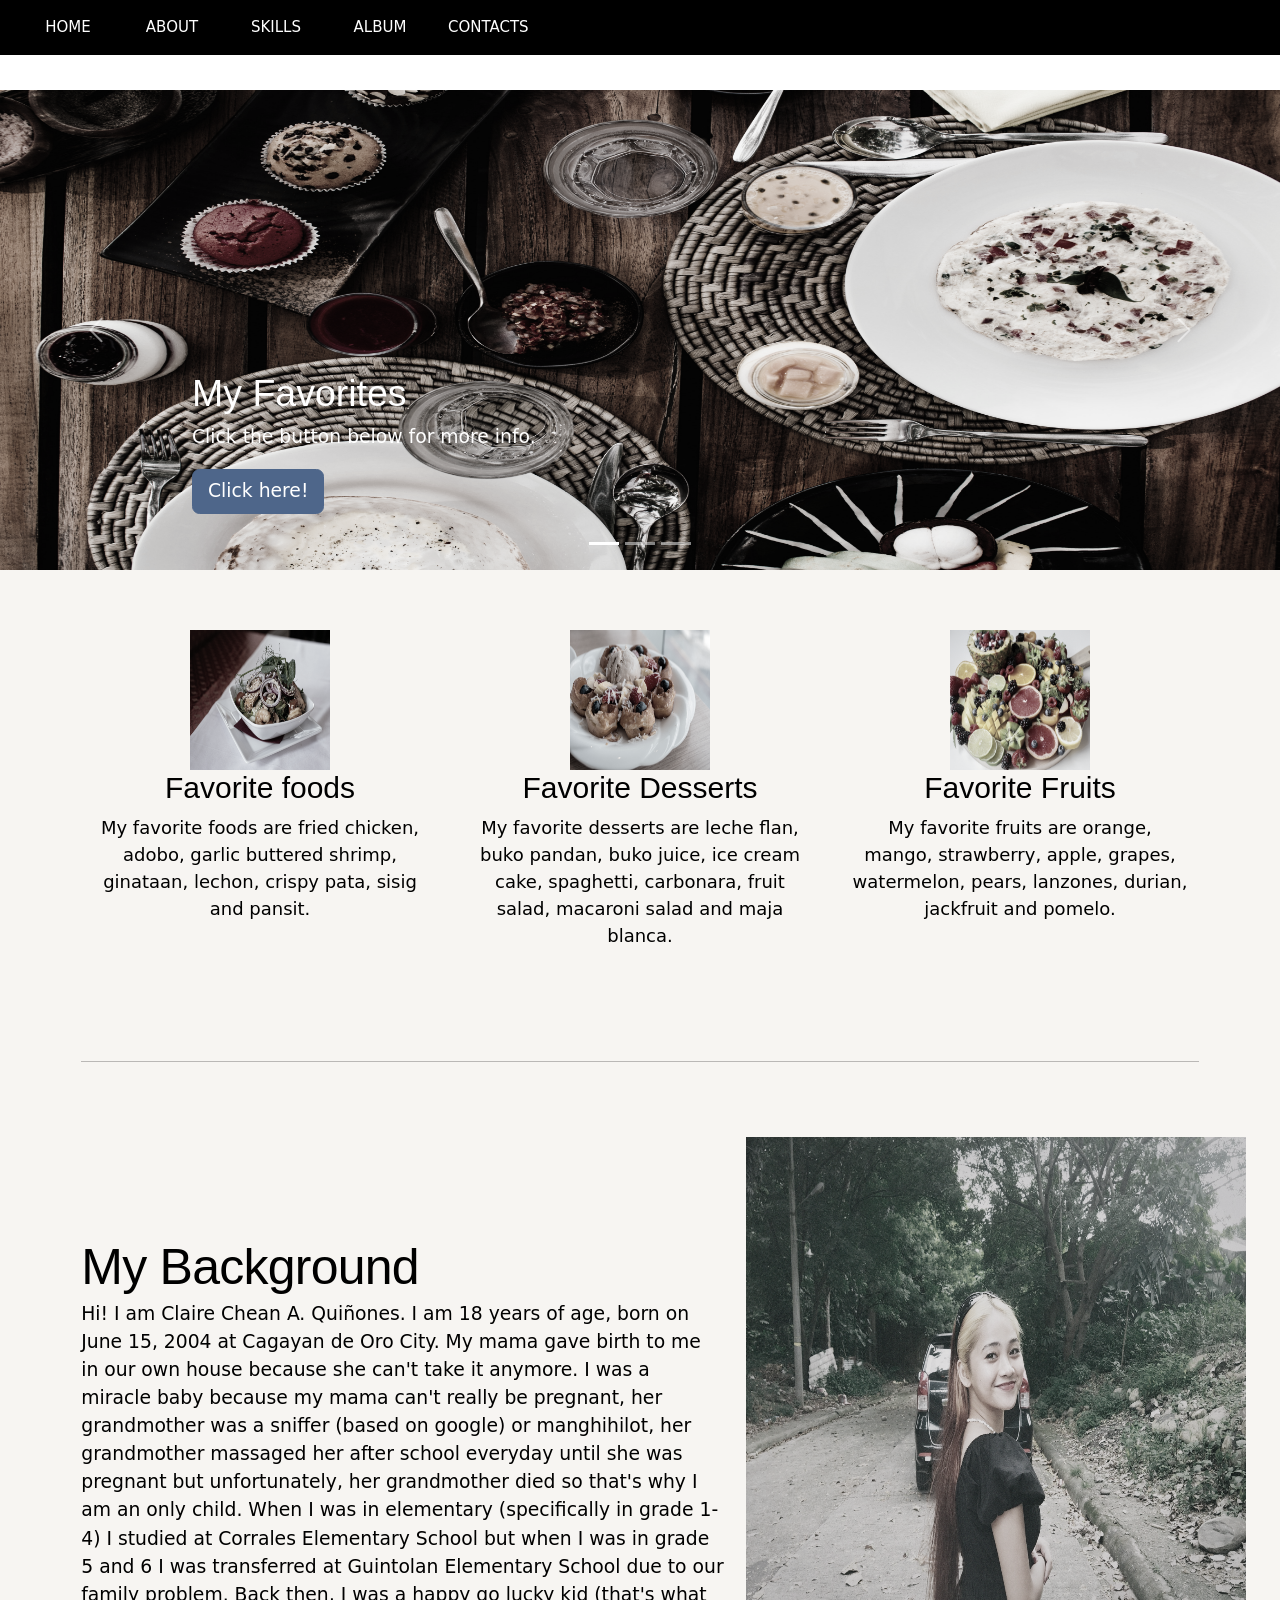
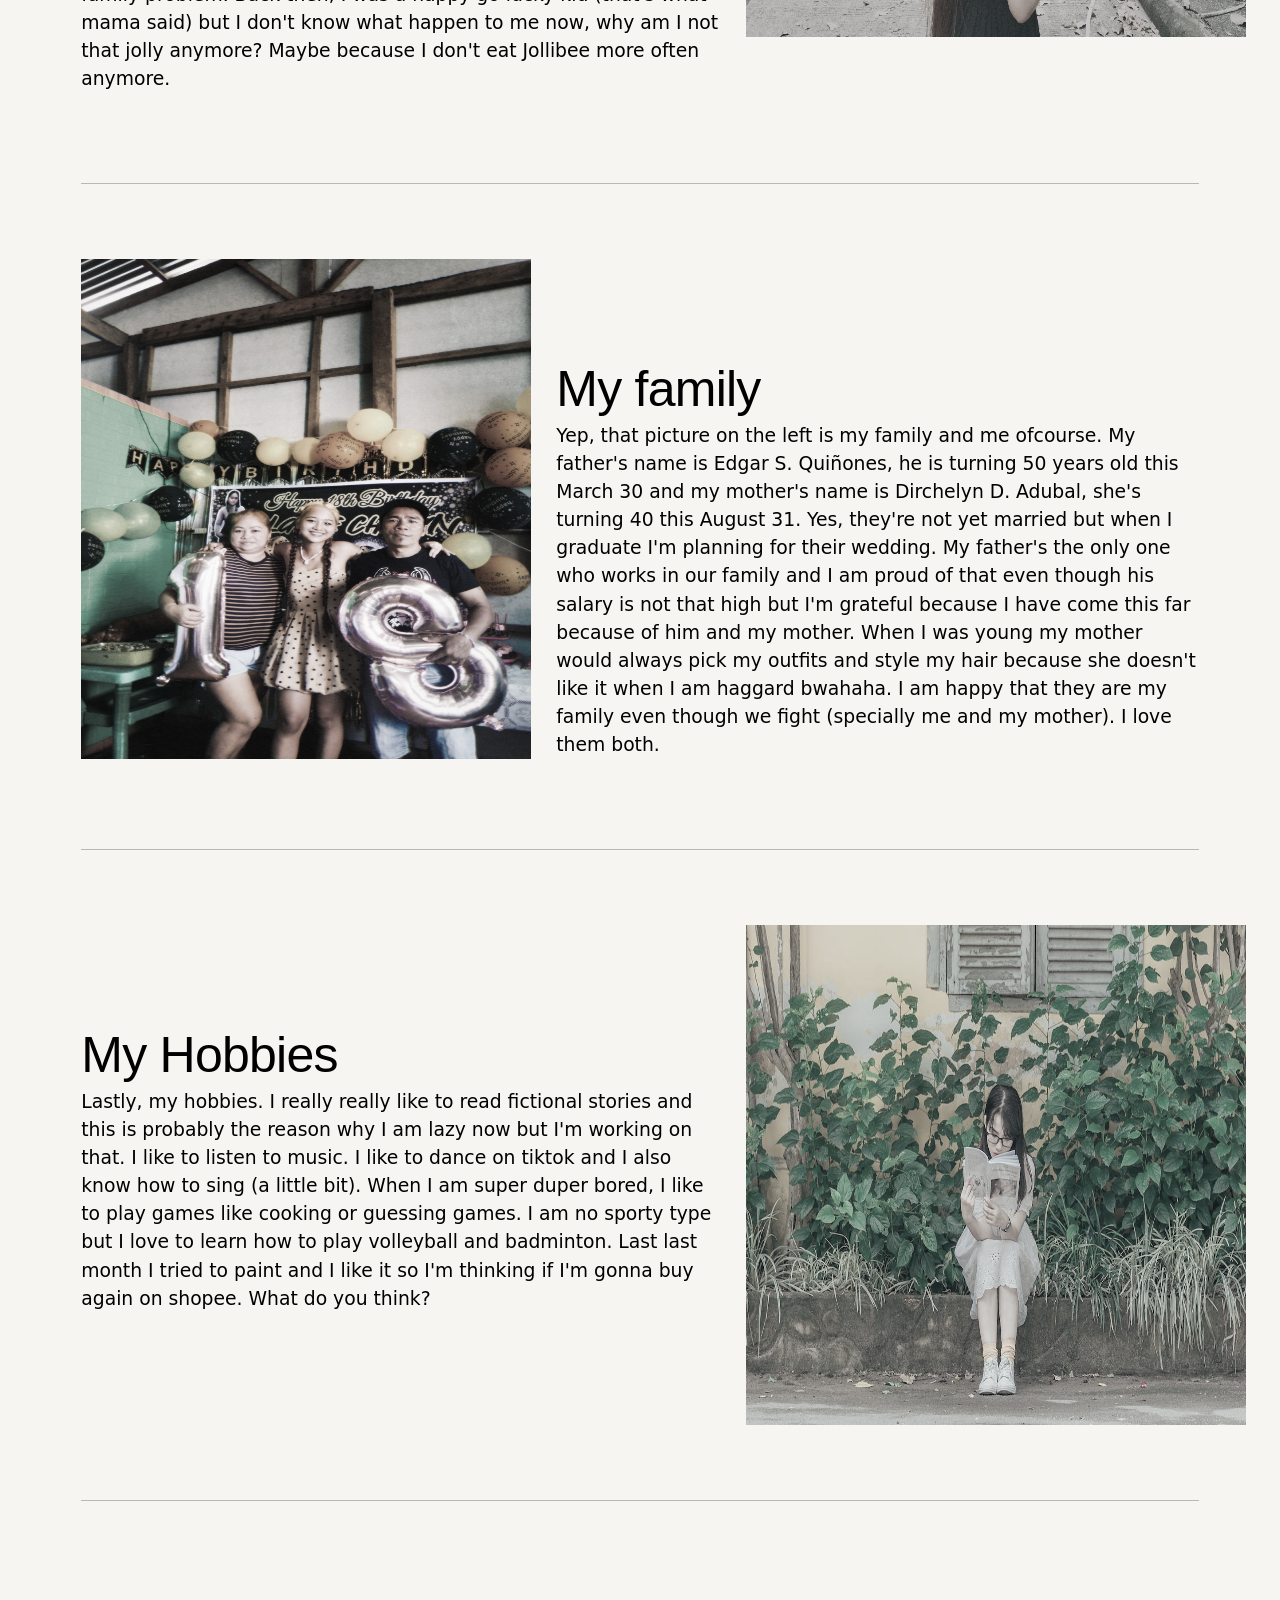
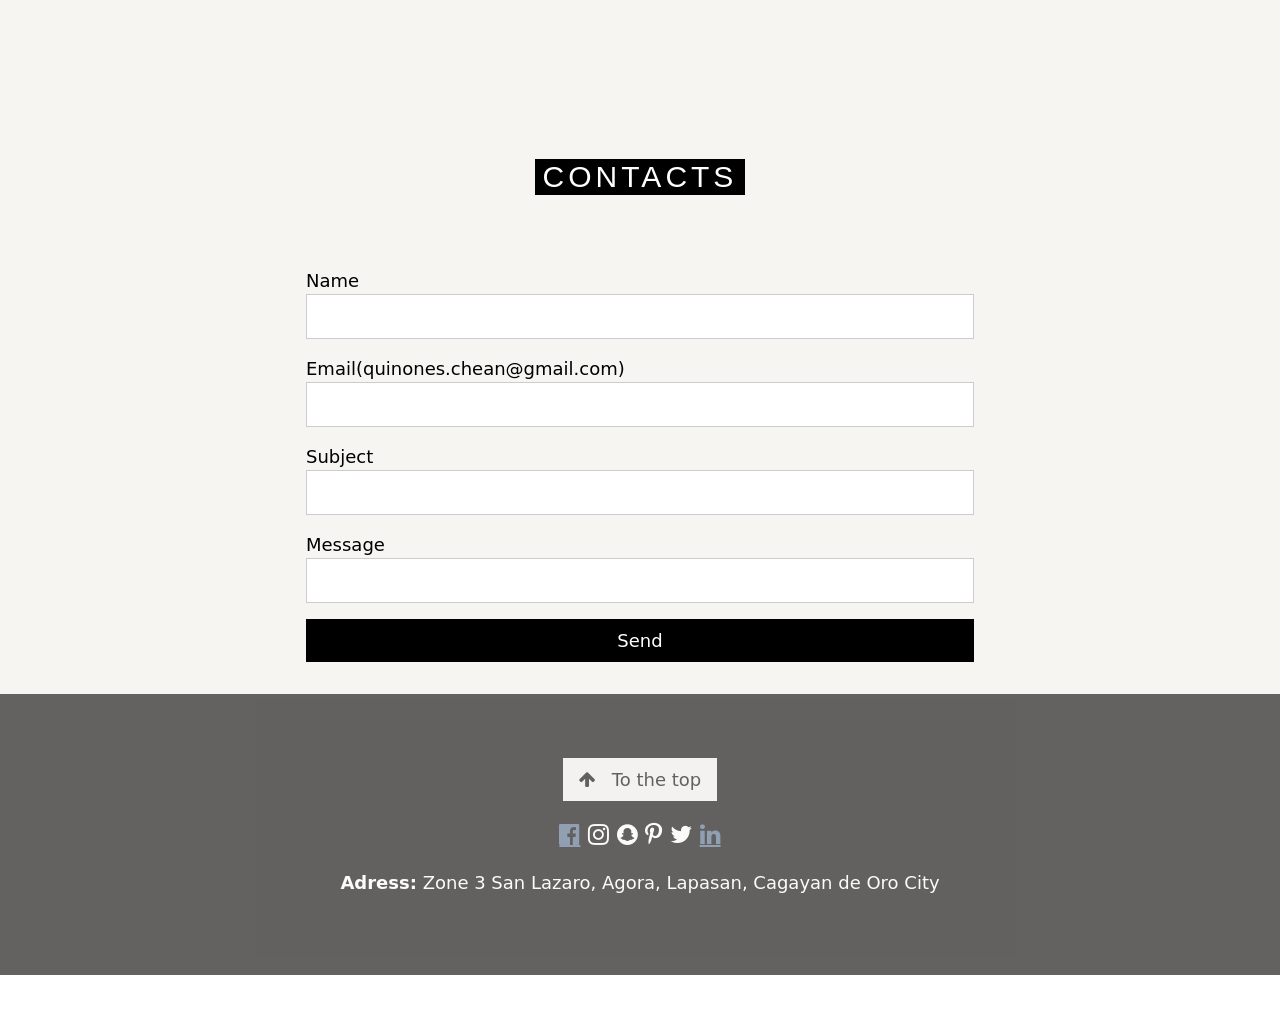
<file: web-pages/about.html>
<!DOCTYPE html>
<html lang="en">
<head>
    <meta charset="UTF-8">
    <meta http-equiv="X-UA-Compatible" content="IE=edge">
    <meta name="viewport" content="width=device-width, initial-scale=1.0">
    <title>Claire Chean's Personal Website</title>
     <link rel="stylesheet" href="https://www.w3schools.com/w3css/4/w3.css">
     <link rel="stylesheet" href="https://fonts.googleapis.com/css?family=Inconsolata">
     <link rel="icon" type="image/jpg" href="img/1.jpg"> 
     <link rel="stylesheet" href="../assets/css/about.css">
     <link rel="shortcut icon" href="../assets/images/favicon.ico" >
     <link href="https://cdn.jsdelivr.net/npm/bootstrap@5.3.0-alpha1/dist/css/bootstrap.min.css" rel="stylesheet" integrity="sha384-GLhlTQ8iRABdZLl6O3oVMWSktQOp6b7In1Zl3/Jr59b6EGGoI1aFkw7cmDA6j6gD" crossorigin="anonymous">
     <script src="https://cdn.jsdelivr.net/npm/bootstrap@5.3.0-alpha1/dist/js/bootstrap.bundle.min.js" integrity="sha384-w76AqPfDkMBDXo30jS1Sgez6pr3x5MlQ1ZAGC+nuZB+EYdgRZgiwxhTBTkF7CXvN" crossorigin="anonymous"></script>
</head>

<body>
  <header>
    <div class="w3-top">
      <div class="w3-top w3-padding w3-black">
        <div class="w3-col s1">
          <a href="../index.html" class="w3-button w3-block w3-black">HOME</a>
        </div>
        <div class="w3-col s1">
          <a href="../web-pages/about.html" class="w3-button w3-block w3-black">ABOUT</a>
        </div>
        <div class="w3-col s1">
          <a href="..//web-pages/skills.html" class="w3-button w3-block w3-black">SKILLS</a>
        </div>
        <div class="w3-col s1">
          <a href="../web-pages/album.html" class="w3-button w3-block w3-black">ALBUM</a>
        </div>
        <div class="w3-col s1">
          <a href="../web-pages/contacts.html" class="w3-button w3-block w3-black">CONTACTS</a>
        </div>
      </div>
    </div>  
    <section class="banner">
        <div class="container">
          <br><br>
        </div>
    </section>
</header>

   <!-- Add a background color and large text to the whole page -->
   <div class="w3-sand w3-grayscale w3-large">
  
    <main>

      <div id="myCarousel" class="carousel slide" data-bs-ride="carousel">
        <div class="carousel-indicators">
          <button type="button" data-bs-target="#myCarousel" data-bs-slide-to="0" class="active" aria-current="true" aria-label="Slide 1"></button>
          <button type="button" data-bs-target="#myCarousel" data-bs-slide-to="1" aria-label="Slide 2"></button>
          <button type="button" data-bs-target="#myCarousel" data-bs-slide-to="2" aria-label="Slide 3"></button>
        </div>
        <div class="carousel-inner">
          <div class="carousel-item active">
            <img src="../assets/images/favorites.jpg" width="100%" height="100%" xmlns="http://www.w3.org/2000/svg" aria-hidden="true" preserveAspectRatio="xMidYMid slice" focusable="false"><rect width="100%" height="100%" fill="#777"/></svg>
            <div class="container">
              <div class="carousel-caption text-start">
                <h1>My Favorites</h1>
                <p>Click the button below for more info.</p>
                <p><a class="btn btn-lg btn-primary" href="../web-pages/about.html" target="_top">Click here!</a></p>
              </div>
            </div>
          </div>
          <div class="carousel-item">
            <img src="../assets/images/about.jpg" width="100%" height="100%" xmlns="http://www.w3.org/2000/svg" aria-hidden="true" preserveAspectRatio="xMidYMid slice" focusable="false"><rect width="100%" height="100%" fill="#777"/></svg>
            <div class="container">
              <div class="carousel-caption">
                <h1>Myself</h1>
                <p>Click the button below to know more about myself.</p>
                <p><a class="btn btn-lg btn-primary" href="../web-pages/about.html" target="_self">Learn more</a></p>
              </div>
            </div>
          </div>
          <div class="carousel-item">
            <img src="../assets/images/my family.jpg" width="100%" height="100%" xmlns="http://www.w3.org/2000/svg" aria-hidden="true" preserveAspectRatio="xMidYMid slice" focusable="false"><rect width="100%" height="100%" fill="#777"/></svg>
            <div class="container">
              <div class="carousel-caption text-end">
                <h1>My family.</h1>
                <p>Click button below to see my family!</p>
                <p><a class="btn btn-lg btn-primary" href="../web-pages/about.html" target="_parent">Here!</a></p>
              </div>
            </div>
          </div>
      </div>
        <button class="carousel-control-prev" type="button" data-bs-target="#myCarousel" data-bs-slide="prev">
          <span class="carousel-control-prev-icon" aria-hidden="true"></span>
          <span class="visually-hidden">Previous</span>
        </button>
        <button class="carousel-control-next" type="button" data-bs-target="#myCarousel" data-bs-slide="next">
          <span class="carousel-control-next-icon" aria-hidden="true"></span>
          <span class="visually-hidden">Next</span>
        </button>
      </div>
    
    
      <!-- Marketing messaging and featurettes
      ================================================== -->
      <!-- Wrap the rest of the page in another container to center all the content. -->
    
      <div class="container marketing">
    
        <!-- Three columns of text below the carousel -->
        <div class="row">
          <div class="col-lg-4">
            <img src="../assets/images/fav.foods.jpg" width="140" height="140" xmlns="http://www.w3.org/2000/svg" role="img" aria-label="Placeholder: 140x140" preserveAspectRatio="xMidYMid slice" focusable="false"><title>Placeholder</title><rect width="100%" height="100%" fill="#777"/><text x="50%" y="50%" fill="#777" dy=".3em"></text></svg>
            <h2 class="fw-normal">Favorite foods</h2>
            <p>My favorite foods are fried chicken, adobo, garlic buttered shrimp, ginataan, lechon, crispy pata, sisig and pansit.</p>
          </div><!-- /.col-lg-4 -->
          <div class="col-lg-4">
            <img src="../assets/images/fav.desserts.jpg" width="140" height="140" xmlns="http://www.w3.org/2000/svg" role="img" aria-label="Placeholder: 140x140" preserveAspectRatio="xMidYMid slice" focusable="false"><title>Placeholder</title><rect width="100%" height="100%" fill="#777"/><text x="50%" y="50%" fill="#777" dy=".3em"></text></svg>
            <h2 class="fw-normal">Favorite Desserts</h2>
            <p>My favorite desserts are leche flan, buko pandan, buko juice, ice cream cake, spaghetti, carbonara, fruit salad, macaroni salad and maja blanca.</p>
          </div><!-- /.col-lg-4 -->
          <div class="col-lg-4">
            <img src="../assets/images/fav.fruits.jpg" width="140" height="140" xmlns="http://www.w3.org/2000/svg" role="img" aria-label="Placeholder: 140x140" preserveAspectRatio="xMidYMid slice" focusable="false"><title>Placeholder</title><rect width="100%" height="100%" fill="#777"/><text x="50%" y="50%" fill="#777" dy=".3em"></text></svg>
            <h2 class="fw-normal">Favorite Fruits</h2>
            <p>My favorite fruits are orange, mango, strawberry, apple, grapes, watermelon, pears, lanzones, durian, jackfruit and pomelo.</p>
          </div><!-- /.col-lg-4 -->
        </div><!-- /.row -->
    
  
      <!-- START THE FEATURETTES -->
  
      <hr class="featurette-divider">
  
      <div class="row featurette">
        <div class="col-md-7">
          <h2 class="featurette-heading fw-normal lh-1">My Background</h2>
          <p class="lead">Hi! I am Claire Chean A. Quiñones. I am 18 years of age, born on June 15, 2004 at Cagayan de Oro City. My mama gave birth to me in our own house because she can't take it anymore. I was a miracle baby because my mama can't really be pregnant, her grandmother was a sniffer (based on google) or manghihilot, her grandmother massaged her after school everyday until she was pregnant but unfortunately, her grandmother died so that's why I am an only child. When I was in elementary (specifically in grade 1-4) I studied at Corrales Elementary School but when I was in grade 5 and 6 I was transferred at Guintolan Elementary School due to our family problem. Back then, I was a happy go lucky kid (that's what mama said) but I don't know what happen to me now, why am I not that jolly anymore? Maybe because I don't eat Jollibee more often anymore.</p>
        </div>
        <div class="col-md-5">
          <img src="../assets/images/about.jpg"  width="500" height="500" xmlns="http://www.w3.org/2000/svg" role="img" aria-label="Placeholder: 500x500" preserveAspectRatio="xMidYMid slice" focusable="false"><title>Placeholder</title><rect width="100%" height="100%" fill="#eee"/><text x="50%" y="50%" fill="#aaa" dy=".3em"></text></svg>
        </div>
      </div>
  
      <hr class="featurette-divider">
  
      <div class="row featurette">
        <div class="col-md-7 order-md-2">
          <h2 class="featurette-heading fw-normal lh-1">My family</h2>
          <p class="lead">Yep, that picture on the left is my family and me ofcourse. My father's name is Edgar S. Quiñones, he is turning 50 years old this March 30 and my mother's name is Dirchelyn D. Adubal, she's turning 40 this August 31. Yes, they're not yet married but when I graduate I'm planning for their wedding. My father's the only one who works in our family and I am proud of that even though his salary is not that high but I'm grateful because I have come this far because of him and my mother. When I was young my mother would always pick my outfits and style my hair because she doesn't like it when I am haggard bwahaha. I am happy that they are my family even though we fight (specially me and my mother). I love them both. </p>
        </div>
        <div class="col-md-5 order-md-1">
          <img src="../assets/images/about-5.jpg"  width="450" height="500" > <title>Placeholder</title><rect width="100%" height="100%" fill="#eee"/><text x="50%" y="50%" fill="#aaa" dy=".3em"></text></svg>
        </div>
      </div>
  
      <hr class="featurette-divider">
  
      <div class="row featurette">
        <div class="col-md-7">
          <h2 class="featurette-heading fw-normal lh-1">My Hobbies</h2>
          <p class="lead">Lastly, my hobbies. I really really like to read fictional stories and this is probably the reason why I am lazy now but I'm working on that. I like to listen to music. I like to dance on tiktok and I also know how to sing (a little bit). When I am super duper bored, I like to play games like cooking or guessing games. I am no sporty type but I love to learn how to play volleyball and badminton. Last last month I tried to paint and I like it so I'm thinking if I'm gonna buy again on shopee. What do you think?</p>
        </div>
        <div class="col-md-5">
          <img src="../assets/images/hobby.jpeg" width="500" height="500" xmlns="http://www.w3.org/2000/svg" role="img" aria-label="Placeholder: 500x500" preserveAspectRatio="xMidYMid slice" focusable="false"><title>Placeholder</title><rect width="100%" height="100%" fill="#eee"/><text x="50%" y="50%" fill="#aaa" dy=".3em"></text></svg>
        </div>
      </div>
  
      <hr class="featurette-divider">
  
      <!-- /END THE FEATURETTES -->
  
    </div><!-- /.container -->

  <!-- Contact/Area Container -->
<div class="w3-container" id="where" style="padding-bottom:32px;">
    <div class="w3-content" style="max-width:700px">
  <br><br><br><br><br>
      <h2 class="w3-center w3-padding-48"><span class="w3-tag w3-wide">CONTACTS</span></h2>
      
      <form class="w3-container" action="/action_page.php" target="_blank">
      <div class="w3-section">
        <label>Name</label>
        <input class="w3-input w3-border w3-hover-border-black" style="width:100%;" type="text" name="Name" required>
      </div>
      <div class="w3-section">
        <label>Email(quinones.chean@gmail.com)</label>
        <input class="w3-input w3-border w3-hover-border-black" style="width:100%;" type="text" name="Email" required>
      </div>
      <div class="w3-section">
        <label>Subject</label>
        <input class="w3-input w3-border w3-hover-border-black" style="width:100%;" name="Subject" required>
      </div>
      <div class="w3-section">
        <label>Message</label>
        <input class="w3-input w3-border w3-hover-border-black" style="width:100%;" name="Message" required>
      </div>
      <button type="submit" class="w3-button w3-block w3-black">Send</button>
    </form>
    </div>
  </div>
  
  
  <!-- footer -->
  <link rel="stylesheet" href="https://cdnjs.cloudflare.com/ajax/libs/font-awesome/4.7.0/css/font-awesome.min.css"> 
  
  <footer class="w3-center w3-black w3-padding-64 w3-opacity w3-hover-opacity-off">
    <a href="../web-pages/about.html" class="w3-button w3-light-grey"><i class="fa fa-arrow-up w3-margin-right"></i>To the top</a>
    <div class="w3-xlarge w3-section">
     <a href="https://www.facebook.com/claire.chean.9" class="fa fa-facebook-official w3-hover-opacity"></i></a>
      <i class="fa fa-instagram w3-hover-opacity"></i>
      <i class="fa fa-snapchat w3-hover-opacity"></i>
      <i class="fa fa-pinterest-p w3-hover-opacity"></i>
      <i class="fa fa-twitter w3-hover-opacity"></i>
      <a href="https://www.youtube.com/watch?v=1P5yyeeYF9o" class="fa fa-linkedin w3-hover-opacity"></i></a>
    </div>
    <p><b>Adress:</b> Zone 3 San Lazaro, Agora, Lapasan, Cagayan de Oro City</p>
  </footer>
 
  <!--JS Bootstrap-->
  <script src="https://cdn.jsdelivr.net/npm/bootstrap@5.3.0-alpha1/dist/js/bootstrap.bundle.min.js" integrity="sha384-w76AqPfDkMBDXo30jS1Sgez6pr3x5MlQ1ZAGC+nuZB+EYdgRZgiwxhTBTkF7CXvN" crossorigin="anonymous"></script>
  
  <script>
  /* Tabbed Menu */
  function openMenu(evt, menuName) {
    var i, x, tablinks;
    x = document.getElementsByClassName("menu");
    for (i = 0; i < x.length; i++) {
      x[i].style.display = "none";
    }
    tablinks = document.getElementsByClassName("tablink");
    for (i = 0; i < x.length; i++) {
      tablinks[i].className = tablinks[i].className.replace(" w3-dark-grey", "");
    }
    document.getElementById(menuName).style.display = "block";
    evt.currentTarget.firstElementChild.className += " w3-dark-grey";
  }
  </script>
  
</body>
</html>
</file>
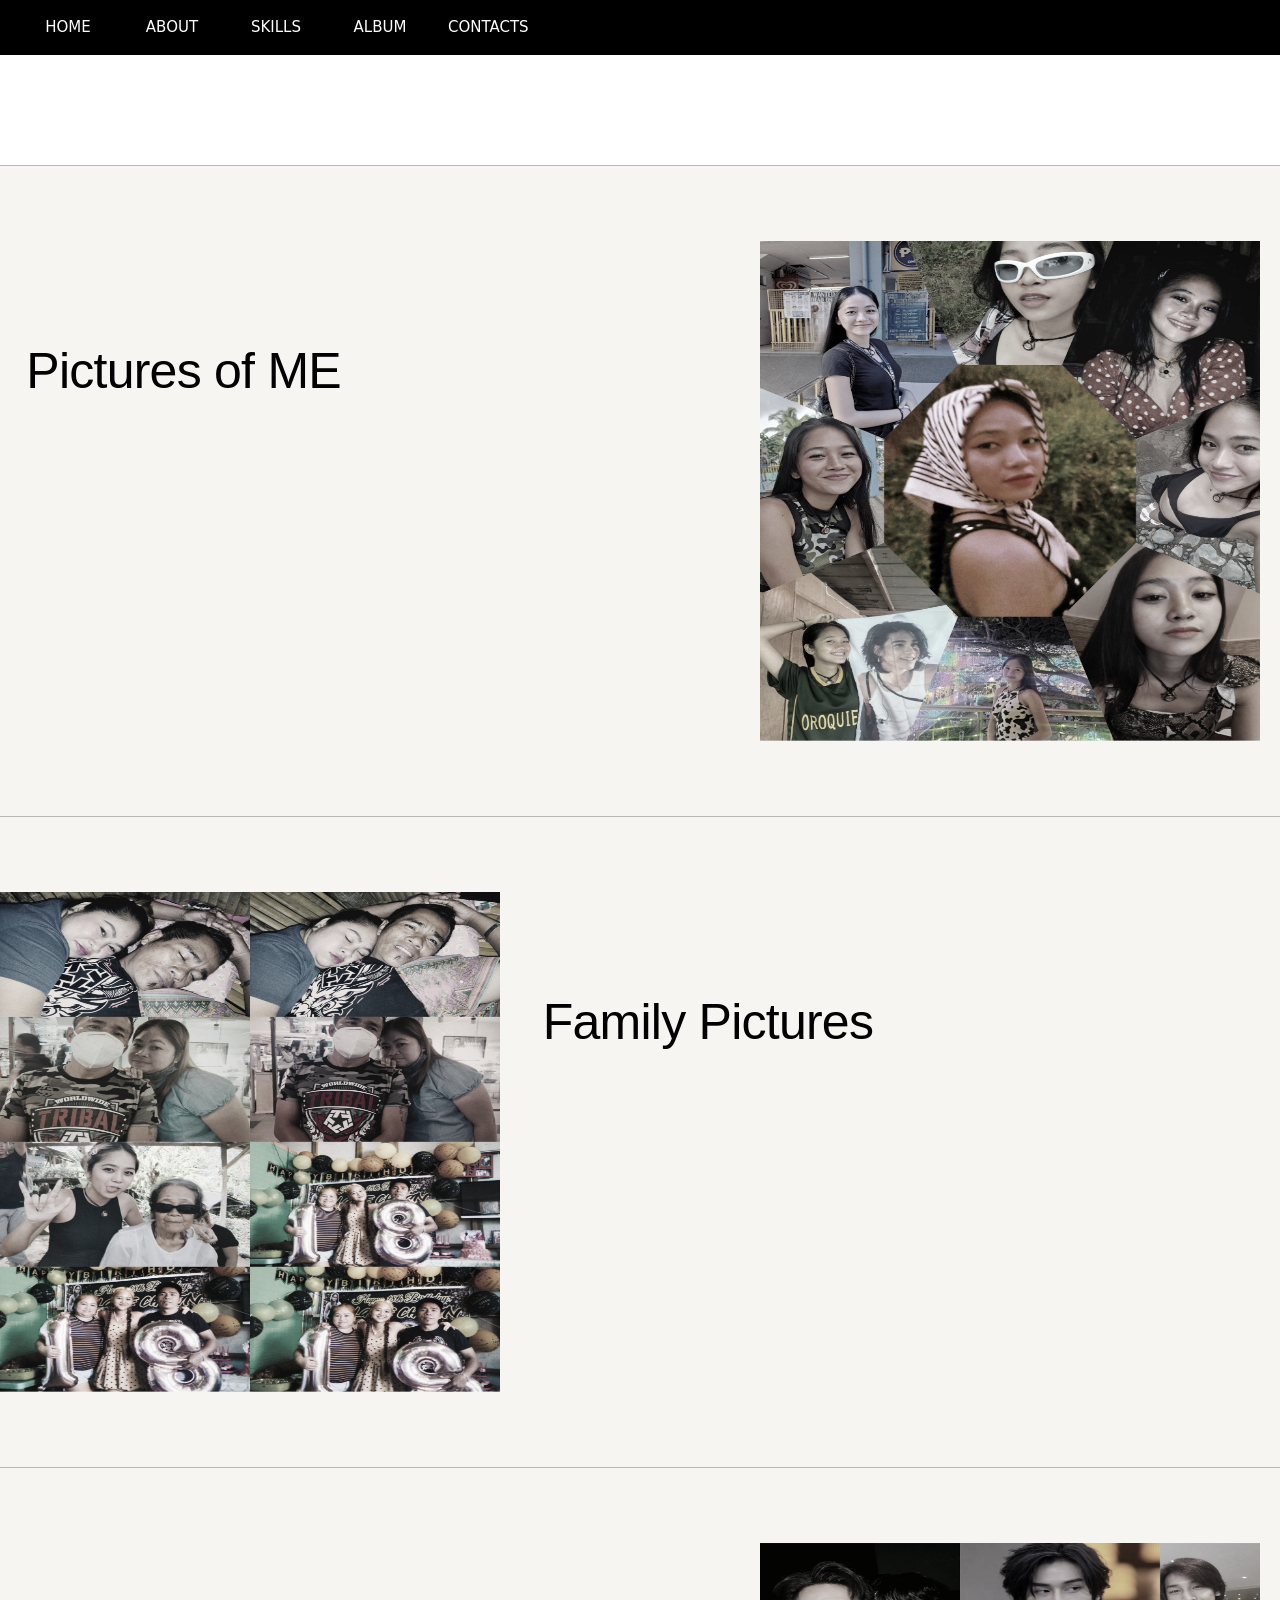
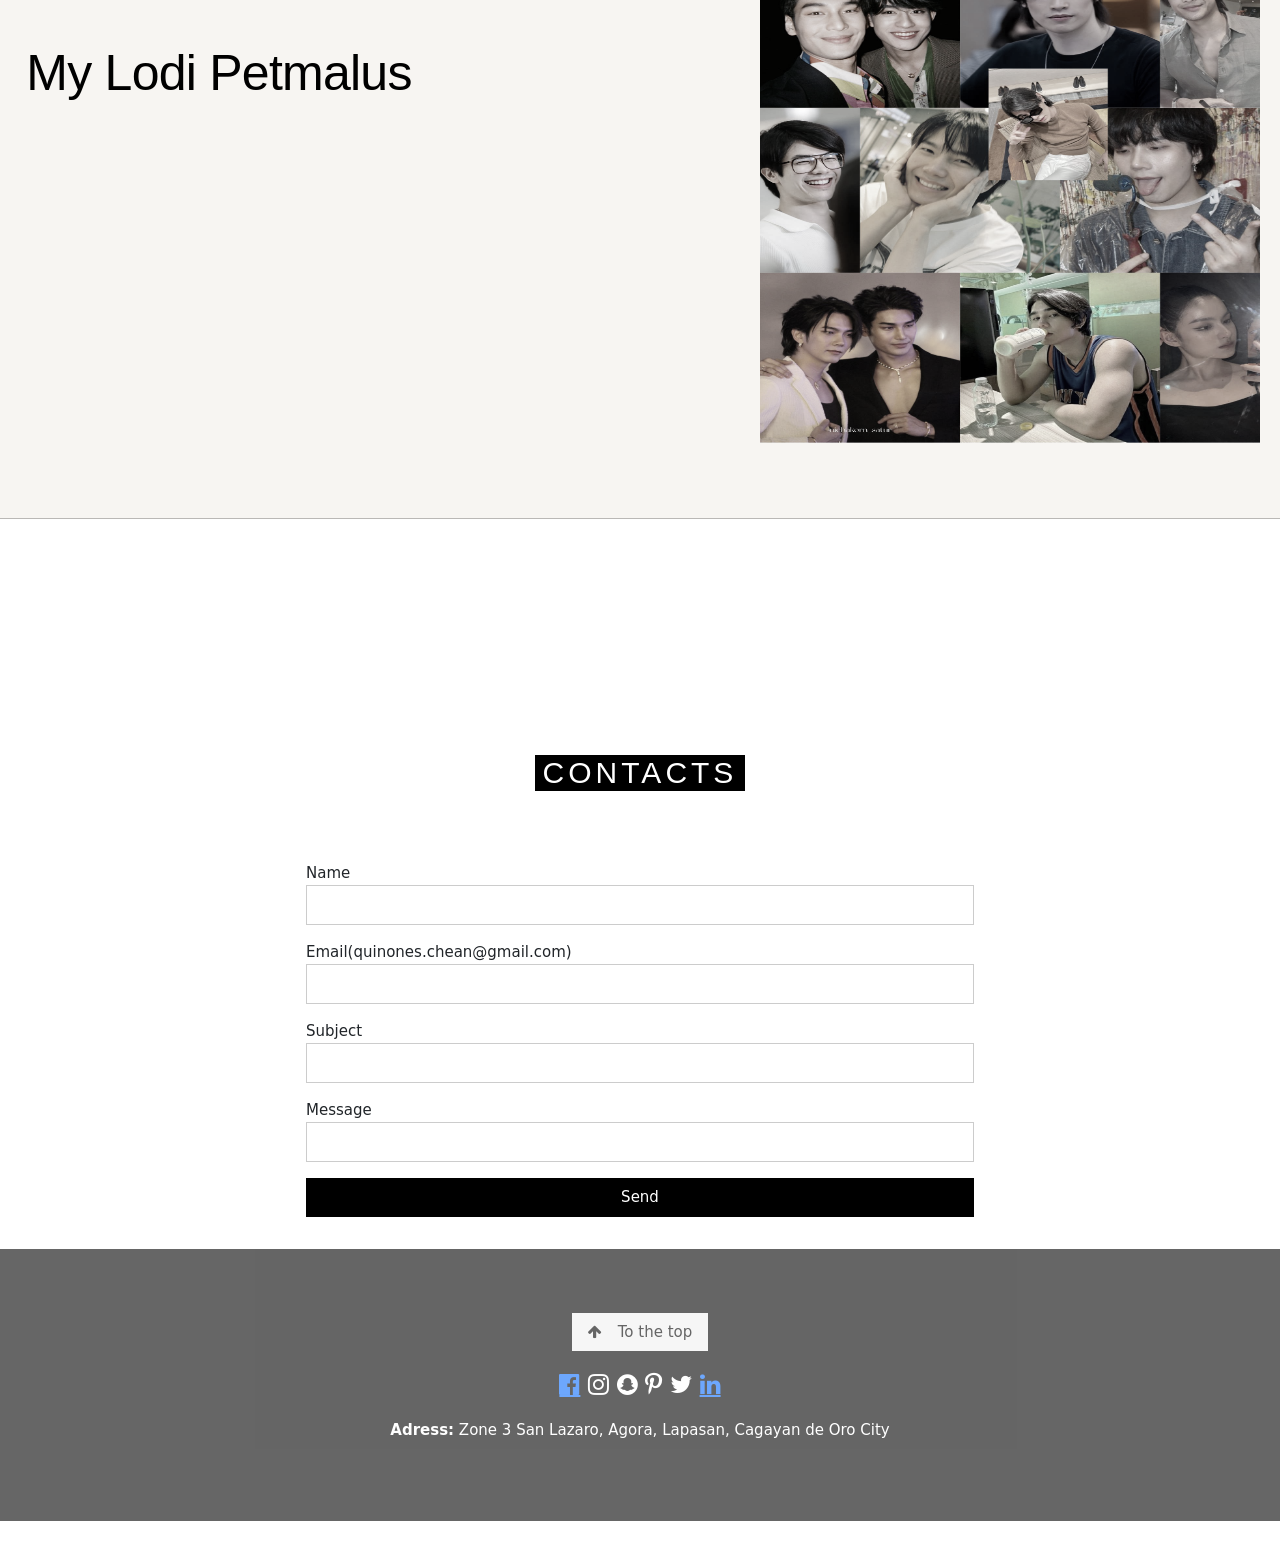
<file: web-pages/album.html>
<!DOCTYPE html>
<html lang="en">
<head>
    <meta charset="UTF-8">
    <meta http-equiv="X-UA-Compatible" content="IE=edge">
    <meta name="viewport" content="width=device-width, initial-scale=1.0">
    <title>Claire Chean's Personal Website</title>
     <link rel="stylesheet" href="https://www.w3schools.com/w3css/4/w3.css">
     <link rel="stylesheet" href="https://fonts.googleapis.com/css?family=Inconsolata">
     <link rel="icon" type="image/jpg" href="img/1.jpg"> 
     <link rel="stylesheet" href="../assets/css/about.css">
     <link rel="shortcut icon" href="../assets/images/favicon.ico" >
     <link href="https://cdn.jsdelivr.net/npm/bootstrap@5.3.0-alpha1/dist/css/bootstrap.min.css" rel="stylesheet" integrity="sha384-GLhlTQ8iRABdZLl6O3oVMWSktQOp6b7In1Zl3/Jr59b6EGGoI1aFkw7cmDA6j6gD" crossorigin="anonymous">
     <script src="https://cdn.jsdelivr.net/npm/bootstrap@5.3.0-alpha1/dist/js/bootstrap.bundle.min.js" integrity="sha384-w76AqPfDkMBDXo30jS1Sgez6pr3x5MlQ1ZAGC+nuZB+EYdgRZgiwxhTBTkF7CXvN" crossorigin="anonymous"></script>
</head>

<body>
  <header>
    <div class="w3-top">
      <div class="w3-top w3-padding w3-black">
        <div class="w3-col s1">
          <a href="../index.html" class="w3-button w3-block w3-black">HOME</a>
        </div>
        <div class="w3-col s1">
          <a href="../web-pages/about.html" class="w3-button w3-block w3-black">ABOUT</a>
        </div>
        <div class="w3-col s1">
          <a href="../web-pages/skills.html" class="w3-button w3-block w3-black">SKILLS</a>
        </div>
        <div class="w3-col s1">
          <a href="../web-pages/album.html" class="w3-button w3-block w3-black">ALBUM</a>
        </div>
        <div class="w3-col s1">
          <a href="../web-pages/contacts.html" class="w3-button w3-block w3-black">CONTACTS</a>
        </div>
      </div>
    </div>  
    <section class="banner">
        <div class="container">
          <br><br>
        </div>
    </section>
</header>

   <!-- Add a background color and large text to the whole page -->
   <div class="w3-sand w3-grayscale w3-large">
  
  
      <!-- START THE FEATURETTES -->
  
      <hr class="featurette-divider">
  
      <div class="row featurette">
        <div class="col-md-7">
          <h2 class="featurette-heading fw-normal lh-1">&nbsp;&nbsp;Pictures of ME</h2>
        </div>
        <div class="col-md-5">
          <img src="../assets/images/album-me.jpg" width="500" height="500" xmlns="http://www.w3.org/2000/svg" role="img" aria-label="Placeholder: 500x500" preserveAspectRatio="xMidYMid slice" focusable="false"><title>Placeholder</title><rect width="100%" height="100%" fill="#eee"/><text x="50%" y="50%" fill="#aaa" dy=".3em"></text></svg>
        </div>
      </div>
  
      <hr class="featurette-divider">
  
      <div class="row featurette">
        <div class="col-md-7 order-md-2">
          <h2 class="featurette-heading fw-normal lh-1">Family Pictures</h2>
        </div>
        <div class="col-md-5 order-md-1">
          <img src="../assets/images/album-family.jpg" width="500" height="500" xmlns="http://www.w3.org/2000/svg" role="img" aria-label="Placeholder: 500x500" preserveAspectRatio="xMidYMid slice" focusable="false"><title>Placeholder</title><rect width="100%" height="100%" fill="#eee"/><text x="50%" y="50%" fill="#aaa" dy=".3em"></text></svg>
        </div>
      </div>
  
      <hr class="featurette-divider">
  
      <div class="row featurette">
        <div class="col-md-7">
          <h2 class="featurette-heading fw-normal lh-1">&nbsp;&nbsp;My Lodi Petmalus</h2>
        </div>
        <div class="col-md-5">
          <img src="../assets/images/album-lodi.jpg" width="500" height="500" xmlns="http://www.w3.org/2000/svg" role="img" aria-label="Placeholder: 500x500" preserveAspectRatio="xMidYMid slice" focusable="false"><title>Placeholder</title><rect width="100%" height="100%" fill="#eee"/><text x="50%" y="50%" fill="#aaa" dy=".3em"></text></svg>
        </div>
      </div>
  
      <hr class="featurette-divider">
  
      <!-- /END THE FEATURETTES -->
  
    </div><!-- /.container -->

  <!-- Contact/Area Container -->
<div class="w3-container" id="where" style="padding-bottom:32px;">
    <div class="w3-content" style="max-width:700px">
  <br><br><br><br><br>
      <h2 class="w3-center w3-padding-48"><span class="w3-tag w3-wide">CONTACTS</span></h2>
      
      <form class="w3-container" action="/action_page.php" target="_blank">
      <div class="w3-section">
        <label>Name</label>
        <input class="w3-input w3-border w3-hover-border-black" style="width:100%;" type="text" name="Name" required>
      </div>
      <div class="w3-section">
        <label>Email(quinones.chean@gmail.com)</label>
        <input class="w3-input w3-border w3-hover-border-black" style="width:100%;" type="text" name="Email" required>
      </div>
      <div class="w3-section">
        <label>Subject</label>
        <input class="w3-input w3-border w3-hover-border-black" style="width:100%;" name="Subject" required>
      </div>
      <div class="w3-section">
        <label>Message</label>
        <input class="w3-input w3-border w3-hover-border-black" style="width:100%;" name="Message" required>
      </div>
      <button type="submit" class="w3-button w3-block w3-black">Send</button>
    </form>
    </div>
  </div>
  
  
  <!-- footer -->
  <link rel="stylesheet" href="https://cdnjs.cloudflare.com/ajax/libs/font-awesome/4.7.0/css/font-awesome.min.css"> 
  
  <footer class="w3-center w3-black w3-padding-64 w3-opacity w3-hover-opacity-off">
    <a href="../web-pages/album.html" class="w3-button w3-light-grey"><i class="fa fa-arrow-up w3-margin-right"></i>To the top</a>
    <div class="w3-xlarge w3-section">
     <a href="https://www.facebook.com/claire.chean.9" class="fa fa-facebook-official w3-hover-opacity"></i></a>
      <i class="fa fa-instagram w3-hover-opacity"></i>
      <i class="fa fa-snapchat w3-hover-opacity"></i>
      <i class="fa fa-pinterest-p w3-hover-opacity"></i>
      <i class="fa fa-twitter w3-hover-opacity"></i>
      <a href="https://www.youtube.com/watch?v=1P5yyeeYF9o" class="fa fa-linkedin w3-hover-opacity"></i></a>
    </div>
    <p><b>Adress:</b> Zone 3 San Lazaro, Agora, Lapasan, Cagayan de Oro City</p>
  </footer>
 
  <!--JS Bootstrap-->
  <script src="https://cdn.jsdelivr.net/npm/bootstrap@5.3.0-alpha1/dist/js/bootstrap.bundle.min.js" integrity="sha384-w76AqPfDkMBDXo30jS1Sgez6pr3x5MlQ1ZAGC+nuZB+EYdgRZgiwxhTBTkF7CXvN" crossorigin="anonymous"></script>
  
  <script>
  /* Tabbed Menu */
  function openMenu(evt, menuName) {
    var i, x, tablinks;
    x = document.getElementsByClassName("menu");
    for (i = 0; i < x.length; i++) {
      x[i].style.display = "none";
    }
    tablinks = document.getElementsByClassName("tablink");
    for (i = 0; i < x.length; i++) {
      tablinks[i].className = tablinks[i].className.replace(" w3-dark-grey", "");
    }
    document.getElementById(menuName).style.display = "block";
    evt.currentTarget.firstElementChild.className += " w3-dark-grey";
  }
  </script>
  
</body>
</html>
</file>
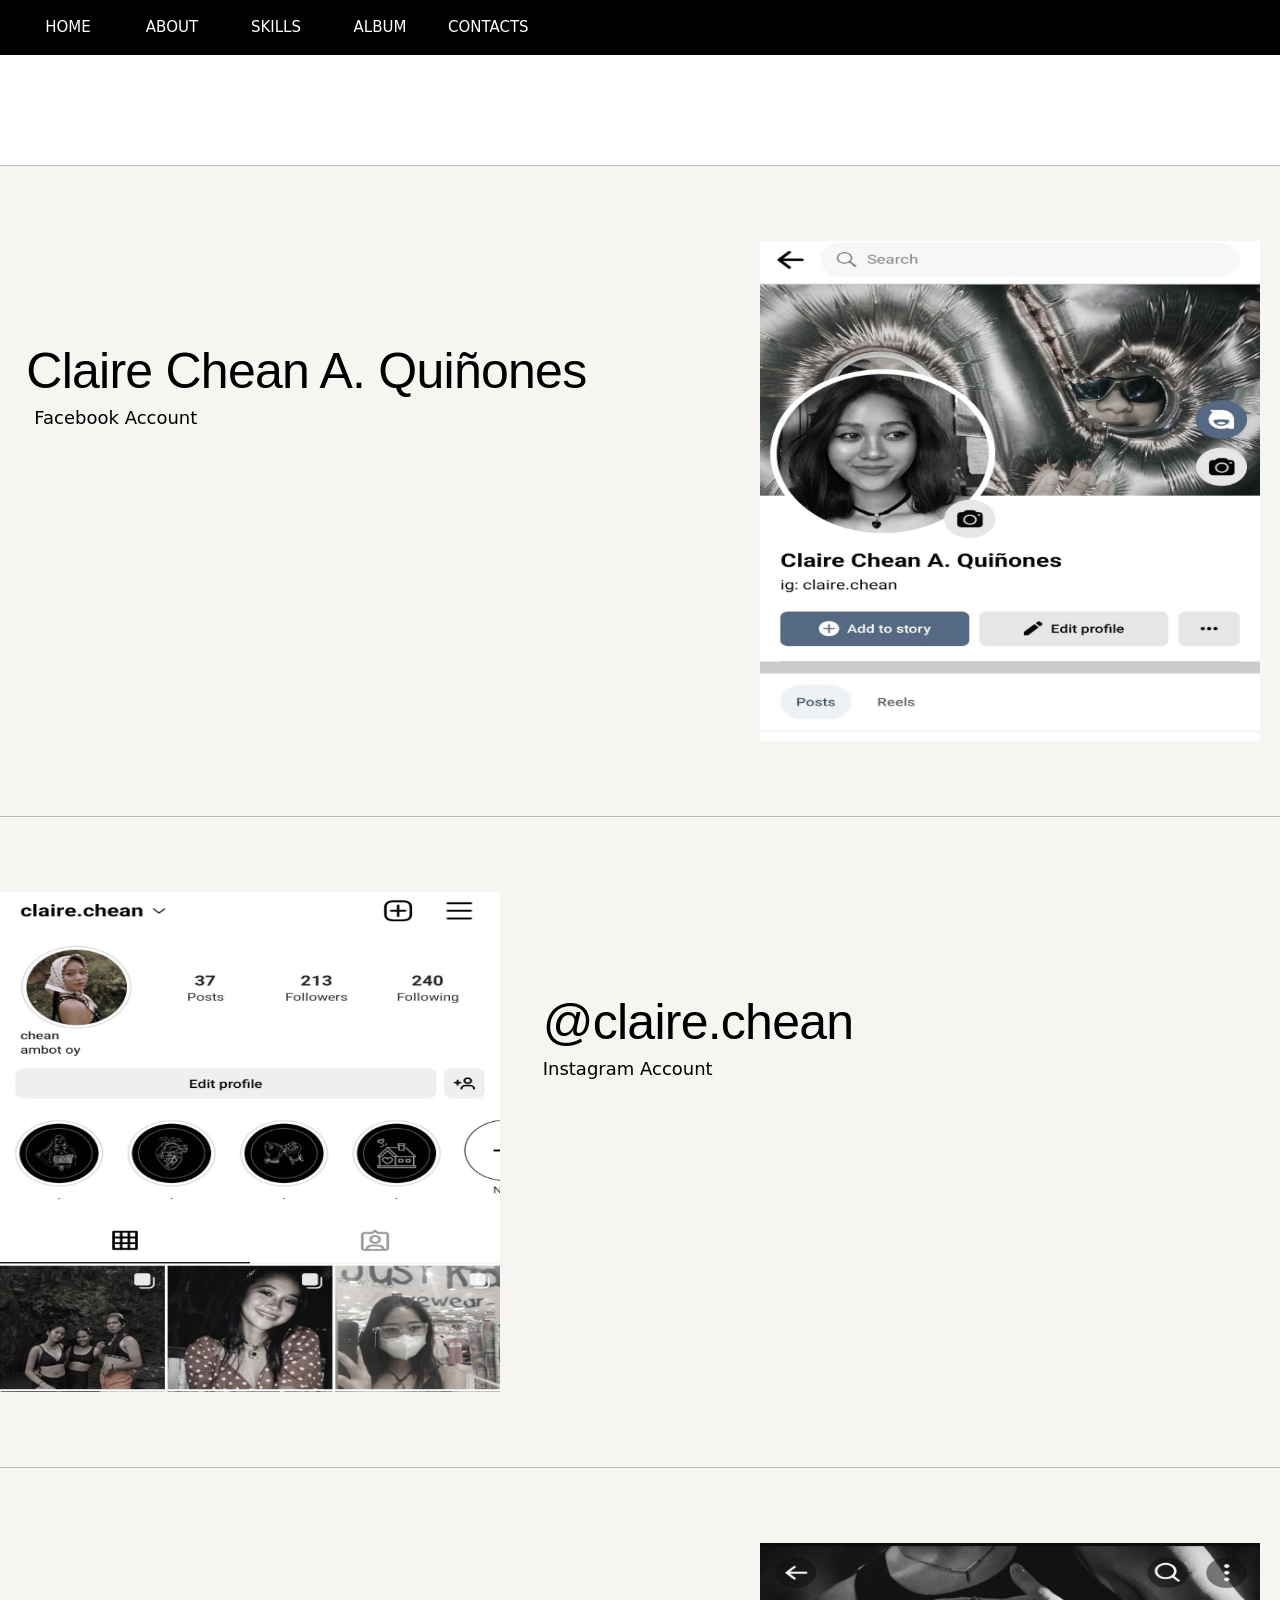
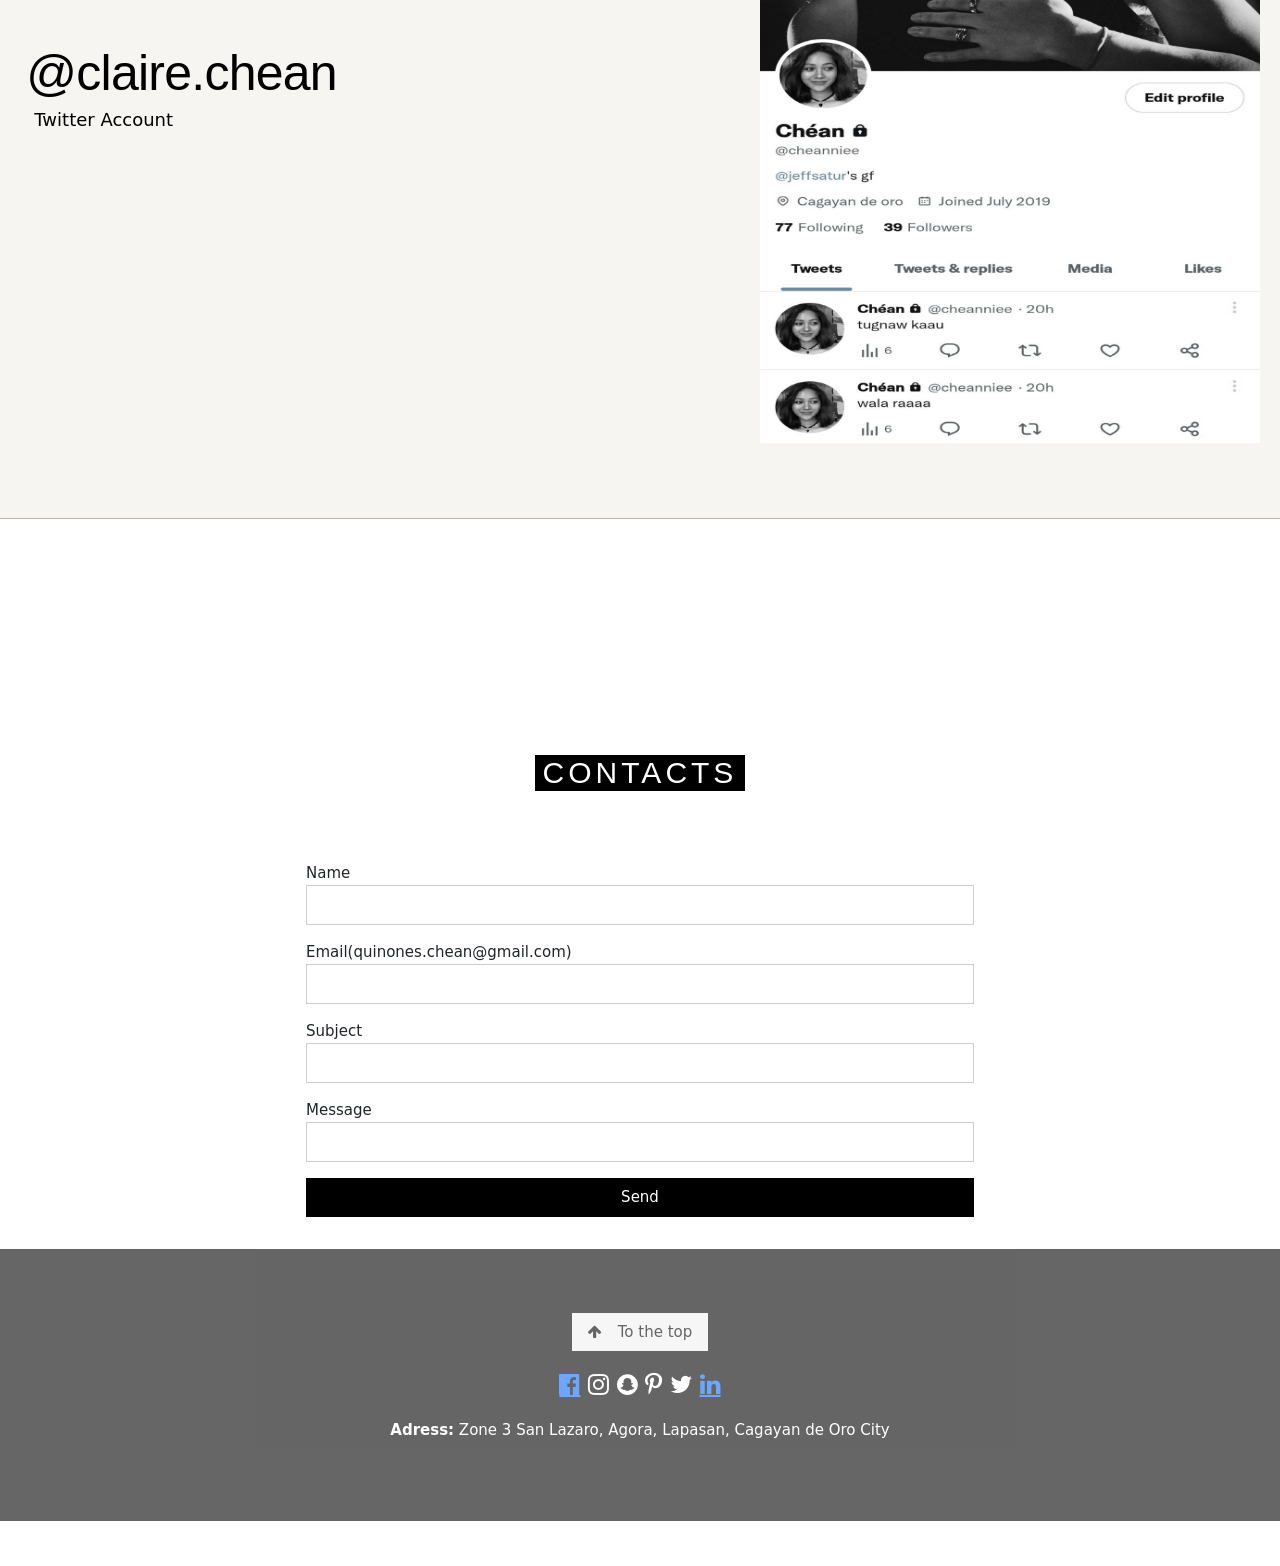
<file: web-pages/contacts.html>
<!DOCTYPE html>
<html lang="en">
<head>
    <meta charset="UTF-8">
    <meta http-equiv="X-UA-Compatible" content="IE=edge">
    <meta name="viewport" content="width=device-width, initial-scale=1.0">
    <title>Claire Chean's Personal Website</title>
     <link rel="stylesheet" href="https://www.w3schools.com/w3css/4/w3.css">
     <link rel="stylesheet" href="https://fonts.googleapis.com/css?family=Inconsolata">
     <link rel="icon" type="image/jpg" href="img/1.jpg"> 
     <link rel="stylesheet" href="../assets/css/about.css">
     <link rel="shortcut icon" href="../assets/images/favicon.ico" >
     <link href="https://cdn.jsdelivr.net/npm/bootstrap@5.3.0-alpha1/dist/css/bootstrap.min.css" rel="stylesheet" integrity="sha384-GLhlTQ8iRABdZLl6O3oVMWSktQOp6b7In1Zl3/Jr59b6EGGoI1aFkw7cmDA6j6gD" crossorigin="anonymous">
     <script src="https://cdn.jsdelivr.net/npm/bootstrap@5.3.0-alpha1/dist/js/bootstrap.bundle.min.js" integrity="sha384-w76AqPfDkMBDXo30jS1Sgez6pr3x5MlQ1ZAGC+nuZB+EYdgRZgiwxhTBTkF7CXvN" crossorigin="anonymous"></script>
</head>

<body>
  <header>
    <div class="w3-top">
      <div class="w3-top w3-padding w3-black">
        <div class="w3-col s1">
          <a href="../index.html" class="w3-button w3-block w3-black">HOME</a>
        </div>
        <div class="w3-col s1">
          <a href="../web-pages/about.html" class="w3-button w3-block w3-black">ABOUT</a>
        </div>
        <div class="w3-col s1">
          <a href="../web-pages/skills.html" class="w3-button w3-block w3-black">SKILLS</a>
        </div>
        <div class="w3-col s1">
          <a href="../web-pages/album.html" class="w3-button w3-block w3-black">ALBUM</a>
        </div>
        <div class="w3-col s1">
          <a href="../web-pages/contacts.html" class="w3-button w3-block w3-black">CONTACTS</a>
        </div>
      </div>
    </div>  
    <section class="banner">
        <div class="container">
          <br><br>
        </div>
    </section>
</header>

    <!-- Add a background color and large text to the whole page -->
    <div class="w3-sand w3-grayscale w3-large">

      <!-- START THE FEATURETTES -->
  
      <hr class="featurette-divider">
  
      <div class="row featurette">
        <div class="col-md-7">
          <h2 class="featurette-heading fw-normal lh-1">&nbsp;&nbsp;Claire Chean A. Quiñones</h2>
          <p>&nbsp;&nbsp;&nbsp;&nbsp;&nbsp;&nbsp;Facebook Account</p>
        </div>
        <div class="col-md-5">
          <img src="../assets/images/c2.jpg" width="500" height="500" xmlns="http://www.w3.org/2000/svg" role="img" aria-label="Placeholder: 500x500" preserveAspectRatio="xMidYMid slice" focusable="false"><title>Placeholder</title><rect width="100%" height="100%" fill="#eee"/><text x="50%" y="50%" fill="#aaa" dy=".3em"></text></svg>
        </div>
      </div>
  
      <hr class="featurette-divider">
  
      <div class="row featurette">
        <div class="col-md-7 order-md-2">
          <h2 class="featurette-heading fw-normal lh-1">@claire.chean</h2>
          <p>Instagram Account</p>
        </div>
        <div class="col-md-5 order-md-1">
          <img src="../assets/images/c1.jpg" width="500" height="500" xmlns="http://www.w3.org/2000/svg" role="img" aria-label="Placeholder: 500x500" preserveAspectRatio="xMidYMid slice" focusable="false"><title>Placeholder</title><rect width="100%" height="100%" fill="#eee"/><text x="50%" y="50%" fill="#aaa" dy=".3em"></text></svg>
        </div>
      </div>
  
      <hr class="featurette-divider">
  
      <div class="row featurette">
        <div class="col-md-7">
          <h2 class="featurette-heading fw-normal lh-1">&nbsp;&nbsp;@claire.chean</h2>
          <p>&nbsp;&nbsp;&nbsp;&nbsp;&nbsp;&nbsp;Twitter Account</p>
        </div>
        <div class="col-md-5">
          <img src="../assets/images/c3.jpg" width="500" height="500" xmlns="http://www.w3.org/2000/svg" role="img" aria-label="Placeholder: 500x500" preserveAspectRatio="xMidYMid slice" focusable="false"><title>Placeholder</title><rect width="100%" height="100%" fill="#eee"/><text x="50%" y="50%" fill="#aaa" dy=".3em"></text></svg>
        </div>
      </div>
  
      <hr class="featurette-divider">
  
      <!-- /END THE FEATURETTES -->
  
    </div><!-- /.container -->

  <!-- Contact/Area Container -->
<div class="w3-container" id="where" style="padding-bottom:32px;">
    <div class="w3-content" style="max-width:700px">
  <br><br><br><br><br>
      <h2 class="w3-center w3-padding-48"><span class="w3-tag w3-wide">CONTACTS</span></h2>
      
      <form class="w3-container" action="/action_page.php" target="_blank">
      <div class="w3-section">
        <label>Name</label>
        <input class="w3-input w3-border w3-hover-border-black" style="width:100%;" type="text" name="Name" required>
      </div>
      <div class="w3-section">
        <label>Email(quinones.chean@gmail.com)</label>
        <input class="w3-input w3-border w3-hover-border-black" style="width:100%;" type="text" name="Email" required>
      </div>
      <div class="w3-section">
        <label>Subject</label>
        <input class="w3-input w3-border w3-hover-border-black" style="width:100%;" name="Subject" required>
      </div>
      <div class="w3-section">
        <label>Message</label>
        <input class="w3-input w3-border w3-hover-border-black" style="width:100%;" name="Message" required>
      </div>
      <button type="submit" class="w3-button w3-block w3-black">Send</button>
    </form>
    </div>
  </div>
  
  
  <!-- footer -->
  <link rel="stylesheet" href="https://cdnjs.cloudflare.com/ajax/libs/font-awesome/4.7.0/css/font-awesome.min.css"> 
  
  <footer class="w3-center w3-black w3-padding-64 w3-opacity w3-hover-opacity-off">
    <a href="../web-pages/contacts.html" class="w3-button w3-light-grey"><i class="fa fa-arrow-up w3-margin-right"></i>To the top</a>
    <div class="w3-xlarge w3-section">
     <a href="https://www.facebook.com/claire.chean.9" class="fa fa-facebook-official w3-hover-opacity"></i></a>
      <i class="fa fa-instagram w3-hover-opacity"></i>
      <i class="fa fa-snapchat w3-hover-opacity"></i>
      <i class="fa fa-pinterest-p w3-hover-opacity"></i>
      <i class="fa fa-twitter w3-hover-opacity"></i>
      <a href="https://www.youtube.com/watch?v=1P5yyeeYF9o" class="fa fa-linkedin w3-hover-opacity"></i></a>
    </div>
    <p><b>Adress:</b> Zone 3 San Lazaro, Agora, Lapasan, Cagayan de Oro City</p>
  </footer>
 
  <!--JS Bootstrap-->
  <script src="https://cdn.jsdelivr.net/npm/bootstrap@5.3.0-alpha1/dist/js/bootstrap.bundle.min.js" integrity="sha384-w76AqPfDkMBDXo30jS1Sgez6pr3x5MlQ1ZAGC+nuZB+EYdgRZgiwxhTBTkF7CXvN" crossorigin="anonymous"></script>
  
  <script>
  /* Tabbed Menu */
  function openMenu(evt, menuName) {
    var i, x, tablinks;
    x = document.getElementsByClassName("menu");
    for (i = 0; i < x.length; i++) {
      x[i].style.display = "none";
    }
    tablinks = document.getElementsByClassName("tablink");
    for (i = 0; i < x.length; i++) {
      tablinks[i].className = tablinks[i].className.replace(" w3-dark-grey", "");
    }
    document.getElementById(menuName).style.display = "block";
    evt.currentTarget.firstElementChild.className += " w3-dark-grey";
  }
  </script>
  
</body>
</html>
</file>
<file: assets/css/about.css>
/* GLOBAL STYLES
-------------------------------------------------- */
/* Padding below the footer and lighter body text */

body {
    padding-top: 3rem;
    padding-bottom: 3rem;
    color: #5a5a5a;
  }
  .nav-link {
    display: block;
    padding: var(--bs-nav-link-padding-y) var(--bs-nav-link-padding-x);
    font-size: var(--bs-nav-link-font-size);
    font-weight: var(--bs-nav-link-font-weight);
    color: var(--bs-nav-link-color);
    text-decoration: none;
    transition: color .15s ease-in-out,background-color .15s ease-in-out,border-color .15s ease-in-out;
}
  
  
  /* CUSTOMIZE THE CAROUSEL
  -------------------------------------------------- */
  
  /* Carousel base class */
  .carousel {
    margin-bottom: 4rem;
  }
  /* Since positioning the image, we need to help out the caption */
  .carousel-caption {
    bottom: 3rem;
    z-index: 10;
  }
  
  /* Declare heights because of positioning of img element */
  .carousel-item {
    height: 32rem;
  }
  
  
  /* MARKETING CONTENT
  -------------------------------------------------- */
  
  /* Center align the text within the three columns below the carousel */
  .marketing .col-lg-4 {
    margin-bottom: 1.5rem;
    text-align: center;
  }
  /* rtl:begin:ignore */
  .marketing .col-lg-4 p {
    margin-right: .75rem;
    margin-left: .75rem;
  }
  
  /* rtl:end:ignore */
  
  
  /* Featurettes
  ------------------------- */
  
  .featurette-divider {
    margin: 5rem 0; /* Space out the Bootstrap <hr> more */
  }
  
  /* Thin out the marketing headings */
  /* rtl:begin:remove */
  .featurette-heading {
    letter-spacing: -.05rem;
  }
  
  /* rtl:end:remove */
  
  /* RESPONSIVE CSS
  -------------------------------------------------- */
  
  @media (min-width: 40em) {
    /* Bump up size of carousel content */
    .carousel-caption p {
      margin-bottom: 1.25rem;
      font-size: 1.25rem;
      line-height: 1.4;
    }
  
    .featurette-heading {
      font-size: 50px;
    }
  }
  
  @media (min-width: 62em) {
    .featurette-heading {
      margin-top: 7rem;
    }
  }
  
/* Footer */
.w3-opacity, .w3-hover-opacity:hover {
    opacity: 0.60;
}
</file>
